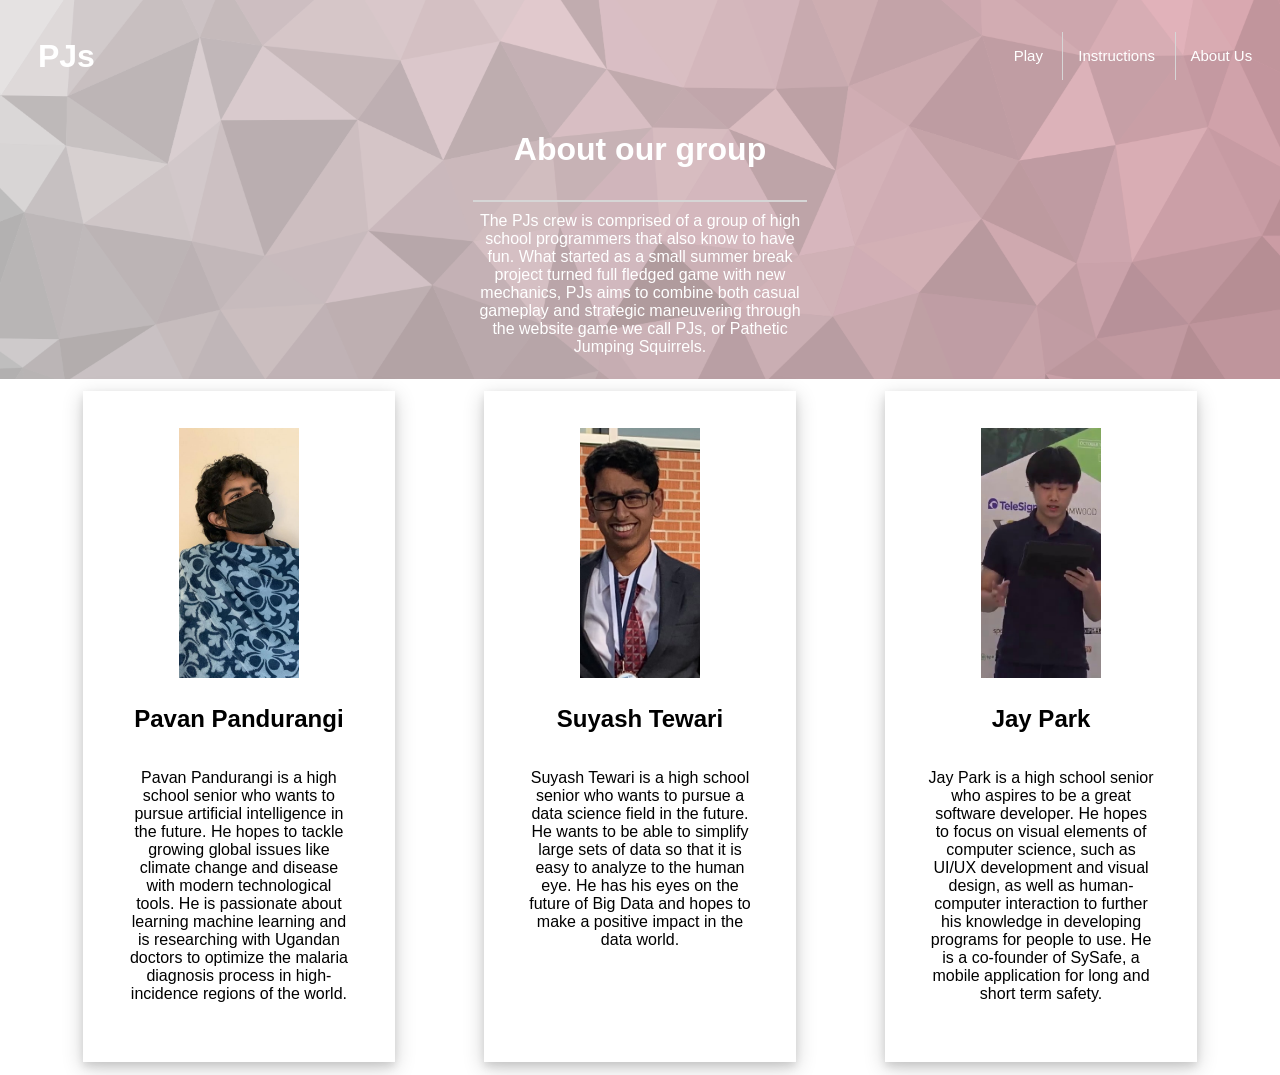
<file: about.html>
<!DOCTYPE html>
<html>
    <head>
        <meta charset="UTF-8">
        <link rel="stylesheet" href="about.css">
        <meta name="viewport" content="width=device-width, height=device-height, initial-scale=1.0">
    </head>

    <body>
        
        <header>
            <div class="top-container">
                <div class="text-container">
                    <h1>PJs</h1>
                </div>
    
                <div class="navigation-container">
                    <nav>
                        <ul>
                            <li><a href="index.html">Play</a></li>
                            <li><a href="instructions.html">Instructions</a></li>
                            <li><a href="about.html">About Us</a></li>
                        </ul>
                    </nav>
                </div>
            </div>

            <div class="intro-container">
                <div class="header-container">
                    <h1>About our group</h1>
                </div>

                <div class="description-container">
                    The PJs crew is comprised of a group of high school programmers that also know to have fun. What started as a small summer break project turned full fledged game with new mechanics, PJs aims to combine both casual gameplay and strategic maneuvering through the website game we call PJs, or Pathetic Jumping Squirrels. 
                </div>
            </div>
        </header>

        <section class="about-container">
            <div class="member-container">
                <div class="image-container" style="background-color: aqua; background-image: url('images/pavan.jpg');">

                </div>

                <div class="info-container">
                    <h1>Pavan Pandurangi</h1>

                    <p>Pavan Pandurangi is a high school senior who wants to pursue artificial intelligence in the future. He hopes to tackle growing global issues like climate change and disease with modern technological tools. He is passionate about learning machine learning and is researching with Ugandan doctors to optimize the malaria diagnosis process in high-incidence regions of the world.
                    </p>
                </div>
            </div>

            <div class="member-container">
                <div class="image-container" style="background-image: url('images/squashdabosh.jpg');">

                </div>

                <div class="info-container">
                    <h1>Suyash Tewari</h1>

                    <p>Suyash Tewari is a high school senior who wants to pursue a data science field in the future. He wants to be able to simplify large sets of data so that it is easy to analyze to the human eye. He has his eyes on the future of Big Data and hopes to make a positive impact in the data world.
                    </p>
                </div>
            </div>

            <div class="member-container">
                <div class="image-container" style="background-image: url('images/me.PNG');">

                </div>

                <div class="info-container">
                    <h1>Jay Park</h1>

                    <p>Jay Park is a high school senior who aspires to be a great software developer. He hopes to focus on visual elements of computer science, such as UI/UX development and visual design, as well as human-computer interaction to further his knowledge in developing programs for people to use. He is a co-founder of SySafe, a mobile application for long and short term safety.
                    </p>
                </div>
            </div>
        </section>
       
    </body>
</html>
</file>
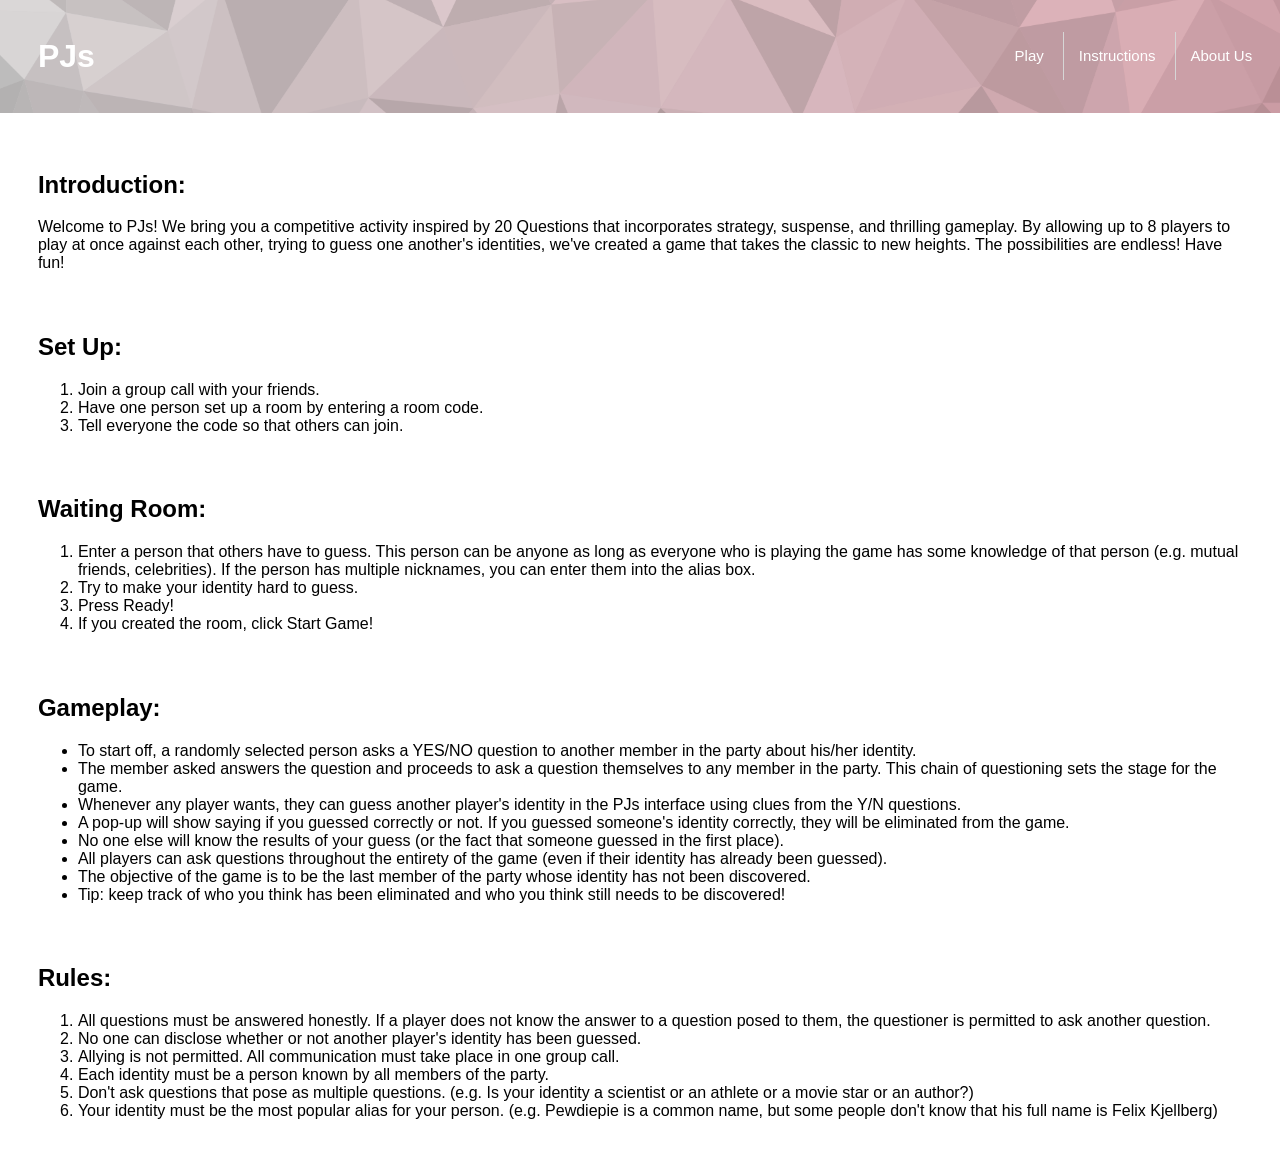
<file: instructions.html>
<!DOCTYPE html>
<html>
    <head>
        <meta charset="UTF-8">
        <link rel="stylesheet" href="instructions.css">
        <meta name="viewport" content="width=device-width, height=device-height, initial-scale=1.0">
    </head>

    <body>
        
        <header>
            <div class="text-container">
                <h1>PJs</h1>
            </div>

            <div class="navigation-container">
                <nav>
                    <ul>
                        <li><a href="index.html">Play</a></li>
                        <li><a href="instructions.html">Instructions</a></li>
                        <li><a href="about.html">About Us</a></li>
                    </ul>
                </nav>
            </div>
        </header>

        <section class="information-container">
            <div class="display-text-container">
                <h2>
                    Introduction:
                </h2>
                
                <p>Welcome to PJs! We bring you a competitive activity inspired by 20 Questions that incorporates strategy, suspense, and thrilling gameplay. By allowing up 
                    to 8 players to play at once against each other, trying to guess one another's identities, we've created a game that takes the classic to new heights. 
                    The possibilities are endless! Have fun!</p>
            </div>
            
            <div class="display-text-container">
                <h2>Set Up:</h2>
                <ol>
                    <li>Join a group call with your friends.</li>
                    <li>Have one person set up a room by entering a room code.</li>
                    <li>Tell everyone the code so that others can join.</li>
                </ol>
            </div>


            <div class="display-text-container">
                <h2>Waiting Room:</h2>

                <ol>
                    <li>Enter a person that others have to guess. This person can be anyone as long as everyone who is playing the game has some knowledge of that person (e.g. mutual friends, celebrities). If the person has multiple nicknames, you can enter them into the alias box.</li>
                    <li>Try to make your identity hard to guess.</li>
                    <li>Press Ready!</li>
                    <li>If you created the room, click Start Game!</li>
                </ol>
    
            </div>


            <div class="display-text-container">
                <h2>Gameplay:</h2>

                <ul>
                    <li>To start off, a randomly selected person asks a YES/NO question to another member in the party about his/her identity.</li>
                    <li>The member asked answers the question and proceeds to ask a question themselves to any member in the party. This chain of
                    questioning sets the stage for the game.</li>
                    <li>Whenever any player wants, they can guess another player's identity in the PJs interface using clues from the Y/N questions.</li>
                    <li>A pop-up will show saying if you guessed correctly or not. If you guessed someone's identity correctly, they will be eliminated from the game.</li>
                    <li>No one else will know the results of your guess (or the fact that someone guessed in the first place).</li>
                    <li>All players can ask questions throughout the entirety of the game (even if their identity has already been guessed).</li>
                    <li>The objective of the game is to be the last member of the party whose identity has not been discovered.</li>
                    <li>Tip: keep track of who you think has been eliminated and who you think still needs to be discovered!</li>
                </ul>
    
                <!-- <p>To start off, a randomly selected person asks a YES/NO question to another member in the party about his/her identity. The question's recipient answers the question and proceeds to ask a question themselves to any member in the party. 
                    This chain of
                    questioning sets the stage for the game. Whenever any player wants, they can guess another player's identity in the PJs interface using clues from the Y/N questions. A pop-up will show saying if you guessed correctly or not. If you guessed someone's identity correctly, they will be eliminated from the game. All players can ask questions throughout the entirety of the game (even if their identity has already been guessed). No one else will know the results of your guess (or the fact that someone guessed in the first place). The game continues until one player whose
                    identity has not been discovered remains.  The aim
                    of the game is to keep track of who you think has been eliminated and who you think still needs to be discovered! </p> -->
            </div>
    
            <div class="display-text-container">
                <h2>Rules:</h2>
    
                <ol>
                    <li>All questions must be answered honestly. If a player does not know the answer to a question posed to them, the questioner
                        is permitted to ask another question.</li>
                    <li>No one can disclose whether or not another player's identity has been guessed.</li>
                    <li>Allying is not permitted. All communication must take place in one group call.</li>
                    <li>Each identity must be a person known by all members of the party.</li>
                    <li>Don't ask questions that pose as multiple questions. (e.g. Is your identity a scientist or an athlete or a movie star or an author?)</li>
                    <li>Your identity must be the most popular alias for your person. (e.g. Pewdiepie is a common name, but some people don't know that his full name is Felix Kjellberg)</li>
                </ol>
            </div>
        </section>

        
    </body>
</html>
</file>
<file: about.css>
body{
    padding: 0%;
    margin: 0%;
}

.background{
    
    
    height: 100%;
    
    
    text-align: center;
    display: flex;
    flex-direction: column;
}

header{
    background-image: url("images/lowpoly2.png");
    box-shadow: inset 0 0 0 1000px rgba(0,0,0,0.1);
    background-repeat: no-repeat;
    background-position: center;
    background-size: cover;
    padding: 1%;
    font-family: -apple-system, BlinkMacSystemFont, 'Segoe UI', Roboto, Oxygen, Ubuntu, Cantarell, 'Open Sans', 'Helvetica Neue', sans-serif;
}

.top-container{
    display: flex;
    align-items: center;
    width: 100%;
}

.text-container{
    color: white;
    font-family: -apple-system, BlinkMacSystemFont, 'Segoe UI', Roboto, Oxygen, Ubuntu, Cantarell, 'Open Sans', 'Helvetica Neue', sans-serif;
    padding: 2%;
    flex: 1;
    text-align: start;
}

.text-container h1{
    margin: 0%;
}

.navigation-container{
    flex: 1;
    text-align: end;
}

nav{
    text-align: end;
    
    margin: auto;
}

nav ul{
    list-style-type: none;
    padding: 0%;
}

nav ul li{
    display: inline-block;
    transition-duration: 0.3s;
    padding: 15px;
    border-left: solid 1px rgb(214, 214, 214);
}

nav ul li:first-child{
    border-left: none;
}

nav ul li a{
    text-decoration: none;
    background-color: transparent;
    border: none;
    color: white;
    font-family: -apple-system, BlinkMacSystemFont, 'Segoe UI', Roboto, Oxygen, Ubuntu, Cantarell, 'Open Sans', 'Helvetica Neue', sans-serif;
    outline: none;
    transition-duration: 0.3s;
    font-size: 15px;
}

nav ul li a:hover{
    cursor: pointer;
    color: turquoise !important;
}

.intro-container{
    display: flex;
    flex-direction: column;
    align-items: center;
    color: white;
}

.about-container{
    font-family: -apple-system, BlinkMacSystemFont, 'Segoe UI', Roboto, Oxygen, Ubuntu, Cantarell, 'Open Sans', 'Helvetica Neue', sans-serif;
    display: flex;
    justify-content: space-around;
    padding: 1% 3% 1% 3%;
}

.header-container{
    padding: 10px;
    text-align: center;
    width: 25%;
    border-bottom: solid 2px rgb(214, 214, 214);
}

.description-container{
    padding: 10px;
    text-align: center;
    width: 27%;
}

.image-container{
    height: 250px;
    width: 50%;
    background-repeat: no-repeat;
    background-position: top;
    background-size: cover;
}

.member-container{
    padding: 3%;
    display: flex;
    flex-direction: column;
    align-items: center;
    flex-basis: 20%;
    background-color: white;
    box-shadow: 0 4px 8px 0 rgba(0,0,0,0.1), 0 6px 20px 0 rgba(0, 0, 0, 0.19)
}

.info-container{
    display: flex;
    flex-direction: column;
    justify-content: center;
    padding: 3%;
    text-align: center;
}
</file>
<file: instructions.css>
body{
    padding: 0%;
    margin: 0%;
}

.background{
    
    
    height: 100%;
    
    
    text-align: center;
    display: flex;
    flex-direction: column;
}

header{
    background-image: url("images/lowpoly2.png");
    box-shadow: inset 0 0 0 1000px rgba(0,0,0,0.1);
    background-repeat: no-repeat;
    background-position: center;
    background-size: cover;
    display: flex;
    padding: 1%;
    align-items: center;
}

.text-container{
    color: white;
    font-family: -apple-system, BlinkMacSystemFont, 'Segoe UI', Roboto, Oxygen, Ubuntu, Cantarell, 'Open Sans', 'Helvetica Neue', sans-serif;
    padding: 2%;
    flex: 1;
    text-align: start;
}

.text-container h1{
    margin: 0%;
}

.navigation-container{
    flex: 1;
    text-align: end;
}

nav{
    text-align: end;
    
    margin: auto;
}

nav ul{
    list-style-type: none;
    padding: 0%;
}

nav ul li{
    display: inline-block;
    transition-duration: 0.3s;
    padding: 15px;
    border-left: solid 1px rgb(214, 214, 214);
}

nav ul li:first-child{
    border-left: none;
}

nav ul li a{
    text-decoration: none;
    background-color: transparent;
    border: none;
    color: white;
    font-family: -apple-system, BlinkMacSystemFont, 'Segoe UI', Roboto, Oxygen, Ubuntu, Cantarell, 'Open Sans', 'Helvetica Neue', sans-serif;
    outline: none;
    transition-duration: 0.3s;
    font-size: 15px;
}

nav ul li a:hover{
    cursor: pointer;
    color: turquoise !important;
}

.information-container{
    padding: 2%;
}

.display-text-container{
    font-family: -apple-system, BlinkMacSystemFont, 'Segoe UI', Roboto, Oxygen, Ubuntu, Cantarell, 'Open Sans', 'Helvetica Neue', sans-serif;
    text-align: start;
    padding: 1%;
}

.container3{
    display: flex;
    flex-direction: column;
    background-color: rgb(77, 77, 77);
    margin-top: 40px;
    visibility: visible;
}

.information{
    margin: auto;
    display: flex;
    color: rgb(158, 158, 158);
    justify-content: space-between;
    font-family: -apple-system, BlinkMacSystemFont, 'Segoe UI', Roboto, Oxygen, Ubuntu, Cantarell, 'Open Sans', 'Helvetica Neue', sans-serif;
    padding: 2%;
    font-size: 12px;
}

.disclaimer1{
    
    flex-basis: 30%;
}

.disclaimer2{
    
    flex-basis: 30%;
}

.disclaimer3{
    
    flex-basis: 30%;
}

.copyright{
    margin: auto;
    color: rgb(158, 158, 158);
    justify-content: space-between;
    font-family: -apple-system, BlinkMacSystemFont, 'Segoe UI', Roboto, Oxygen, Ubuntu, Cantarell, 'Open Sans', 'Helvetica Neue', sans-serif;
    padding: 2%;
    font-size: 10px;
    text-align: center;
}
</file>
